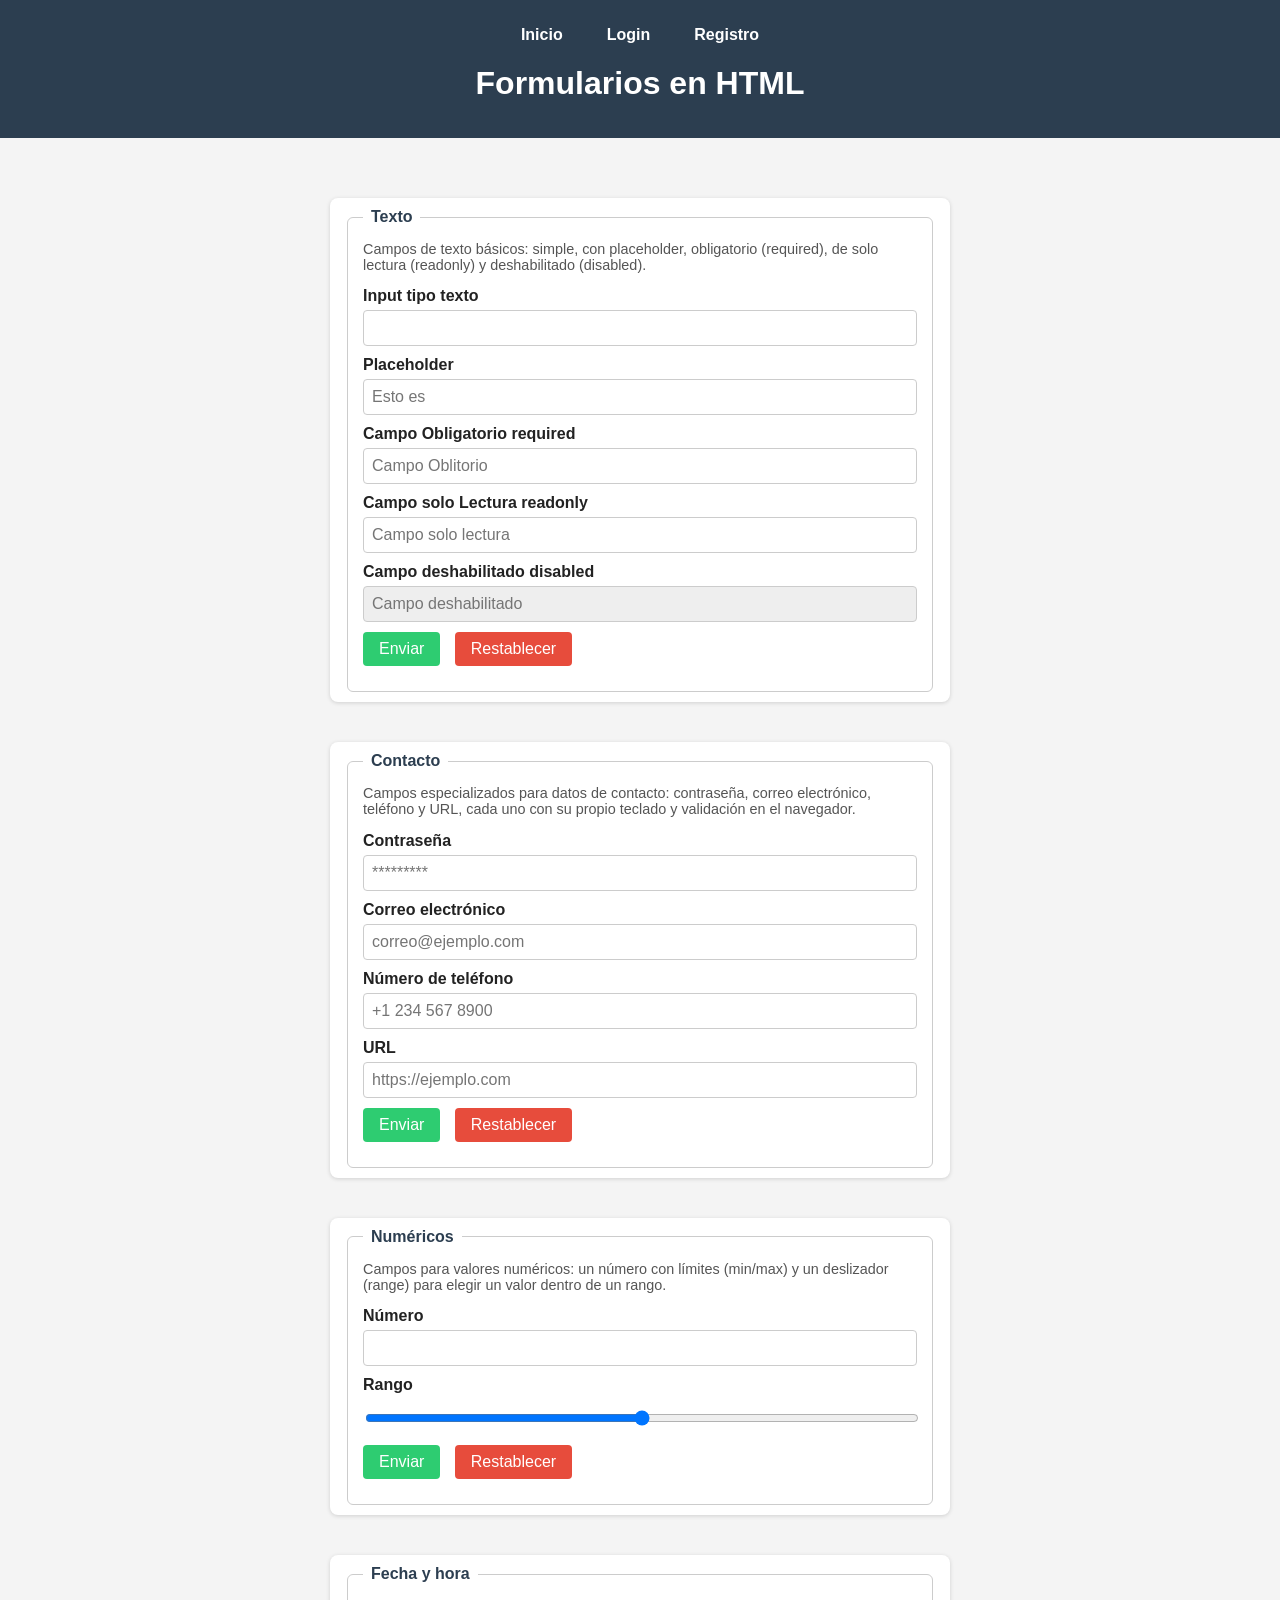
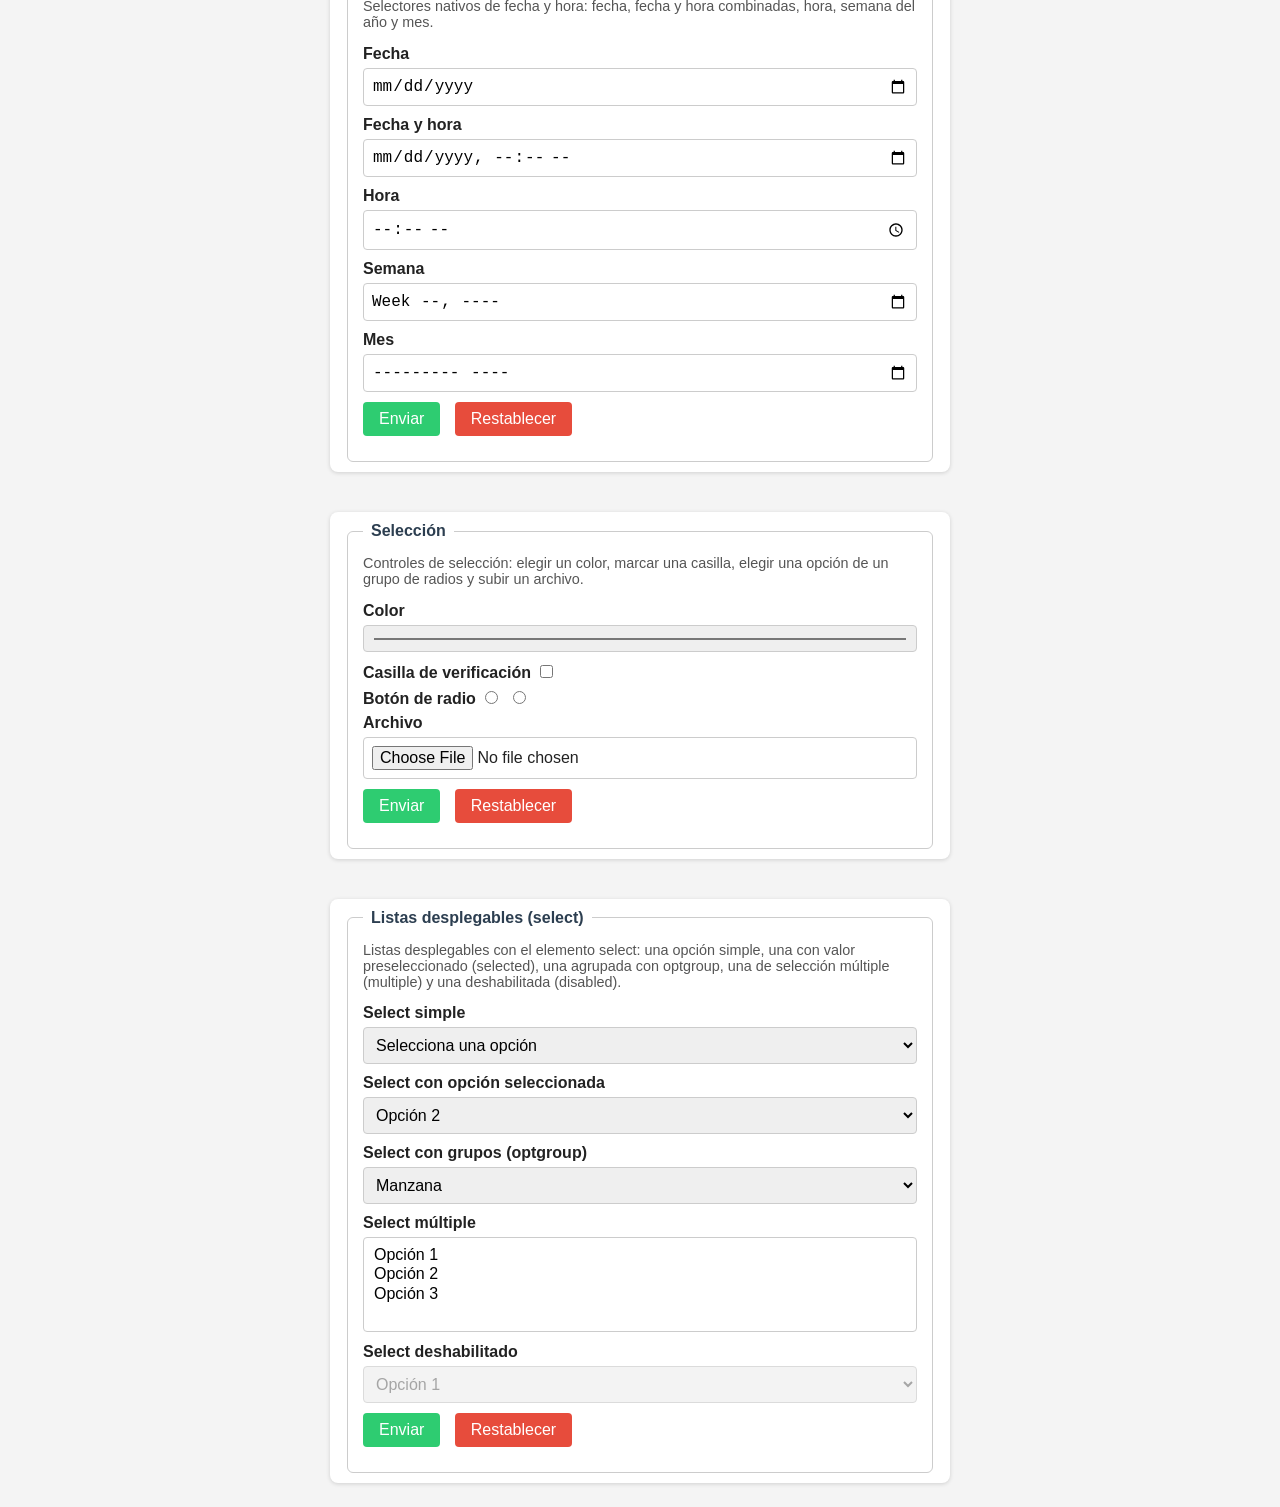
<file: formularios/index.html>
<!DOCTYPE html>
<html lang="en">
<head>
    <meta charset="UTF-8">
    <meta name="viewport" content="width=device-width, initial-scale=1.0">
    <title>Formularios</title>
    <link rel="stylesheet" href="css/formularios.css">
    <link rel="shortcut icon" href="img/logo.png" type="image/x-icon">
</head>
<body>
    <header>
        <nav>
            <a href="index.html">Inicio</a>
            <a href="login.html" target="_blank">Login</a>
            <a href="registro.html" target="_blank">Registro</a>
        </nav>
        <h1>Formularios en HTML</h1>
        <p></p>
    </header>

    <main>
        <section>
            <form action="">
                <fieldset>
                    <legend>Texto</legend>
                    <p>Campos de texto básicos: simple, con placeholder, obligatorio (required), de solo lectura (readonly) y deshabilitado (disabled).</p>

                    <label for="">Input tipo texto</label>
                    <input type="text">
                    <br>

                    <label for="">Placeholder</label>
                    <input type="text" placeholder="Esto es ">
                    <br>

                    <label for="">Campo Obligatorio required</label>
                    <input type="text" placeholder="Campo Oblitorio" required>
                    <br>

                    <label for="">Campo solo Lectura readonly</label>
                    <input type="text" readonly placeholder="Campo solo lectura">
                    <br>

                    <label for="">Campo deshabilitado disabled</label>
                    <input type="text" disabled placeholder="Campo deshabilitado">
                    <br>

                    <input type="submit" value="Enviar">
                    <input type="reset" value="Restablecer">
                </fieldset>
            </form>

            <form action="">
                <fieldset>
                    <legend>Contacto</legend>
                    <p>Campos especializados para datos de contacto: contraseña, correo electrónico, teléfono y URL, cada uno con su propio teclado y validación en el navegador.</p>

                    <label for="">Contraseña</label>
                    <input type="password" placeholder="*********">
                    <br>

                    <label for="">Correo electrónico</label>
                    <input type="email" placeholder="correo@ejemplo.com">
                    <br>

                    <label for="">Número de teléfono</label>
                    <input type="tel" placeholder="+1 234 567 8900">
                    <br>

                    <label for="">URL</label>
                    <input type="url" placeholder="https://ejemplo.com">
                    <br>

                    <input type="submit" value="Enviar">
                    <input type="reset" value="Restablecer">
                </fieldset>
            </form>

            <form action="">
                <fieldset>
                    <legend>Numéricos</legend>
                    <p>Campos para valores numéricos: un número con límites (min/max) y un deslizador (range) para elegir un valor dentro de un rango.</p>

                    <label for="">Número</label>
                    <input type="number" min="0" max="100" step="1">
                    <br>

                    <label for="">Rango</label>
                    <input type="range" min="0" max="100" step="1">
                    <br>

                    <input type="submit" value="Enviar">
                    <input type="reset" value="Restablecer">
                </fieldset>
            </form>

            <form action="">
                <fieldset>
                    <legend>Fecha y hora</legend>
                    <p>Selectores nativos de fecha y hora: fecha, fecha y hora combinadas, hora, semana del año y mes.</p>

                    <label for="">Fecha</label>
                    <input type="date">
                    <br>

                    <label for="">Fecha y hora</label>
                    <input type="datetime-local">
                    <br>

                    <label for="">Hora</label>
                    <input type="time">
                    <br>

                    <label for="">Semana</label>
                    <input type="week">
                    <br>

                    <label for="">Mes</label>
                    <input type="month">
                    <br>

                    <input type="submit" value="Enviar">
                    <input type="reset" value="Restablecer">
                </fieldset>
            </form>

            <form action="">
                <fieldset>
                    <legend>Selección</legend>
                    <p>Controles de selección: elegir un color, marcar una casilla, elegir una opción de un grupo de radios y subir un archivo.</p>

                    <label for="">Color</label>
                    <input type="color">
                    <br>

                    <label for="">Casilla de verificación</label>
                    <input type="checkbox">
                    <br>

                    <label for="">Botón de radio</label>
                    <input type="radio" name="radioGroup">
                    <input type="radio" name="radioGroup">
                    <br>

                    <label for="">Archivo</label>
                    <input type="file">
                    <br>

                    <input type="submit" value="Enviar">
                    <input type="reset" value="Restablecer">
                </fieldset>
            </form>

            <form action="">
                <fieldset>
                    <legend>Listas desplegables (select)</legend>
                    <p>Listas desplegables con el elemento select: una opción simple, una con valor preseleccionado (selected), una agrupada con optgroup, una de selección múltiple (multiple) y una deshabilitada (disabled).</p>

                    <label for="">Select simple</label>
                    <select name="">
                        <option value="">Selecciona una opción</option>
                        <option value="opcion1">Opción 1</option>
                        <option value="opcion2">Opción 2</option>
                        <option value="opcion3">Opción 3</option>
                    </select>
                    <br>

                    <label for="">Select con opción seleccionada</label>
                    <select name="">
                        <option value="opcion1">Opción 1</option>
                        <option value="opcion2" selected>Opción 2</option>
                        <option value="opcion3">Opción 3</option>
                    </select>
                    <br>

                    <label for="">Select con grupos (optgroup)</label>
                    <select name="">
                        <optgroup label="Frutas">
                            <option value="manzana">Manzana</option>
                            <option value="pera">Pera</option>
                        </optgroup>
                        <optgroup label="Verduras">
                            <option value="zanahoria">Zanahoria</option>
                            <option value="lechuga">Lechuga</option>
                        </optgroup>
                    </select>
                    <br>

                    <label for="">Select múltiple</label>
                    <select name="" multiple>
                        <option value="opcion1">Opción 1</option>
                        <option value="opcion2">Opción 2</option>
                        <option value="opcion3">Opción 3</option>
                    </select>
                    <br>

                    <label for="">Select deshabilitado</label>
                    <select name="" disabled>
                        <option value="opcion1">Opción 1</option>
                    </select>
                    <br>

                    <input type="submit" value="Enviar">
                    <input type="reset" value="Restablecer">
                </fieldset>
            </form>
        </section>
    </main>
</body>
</html>
</file>
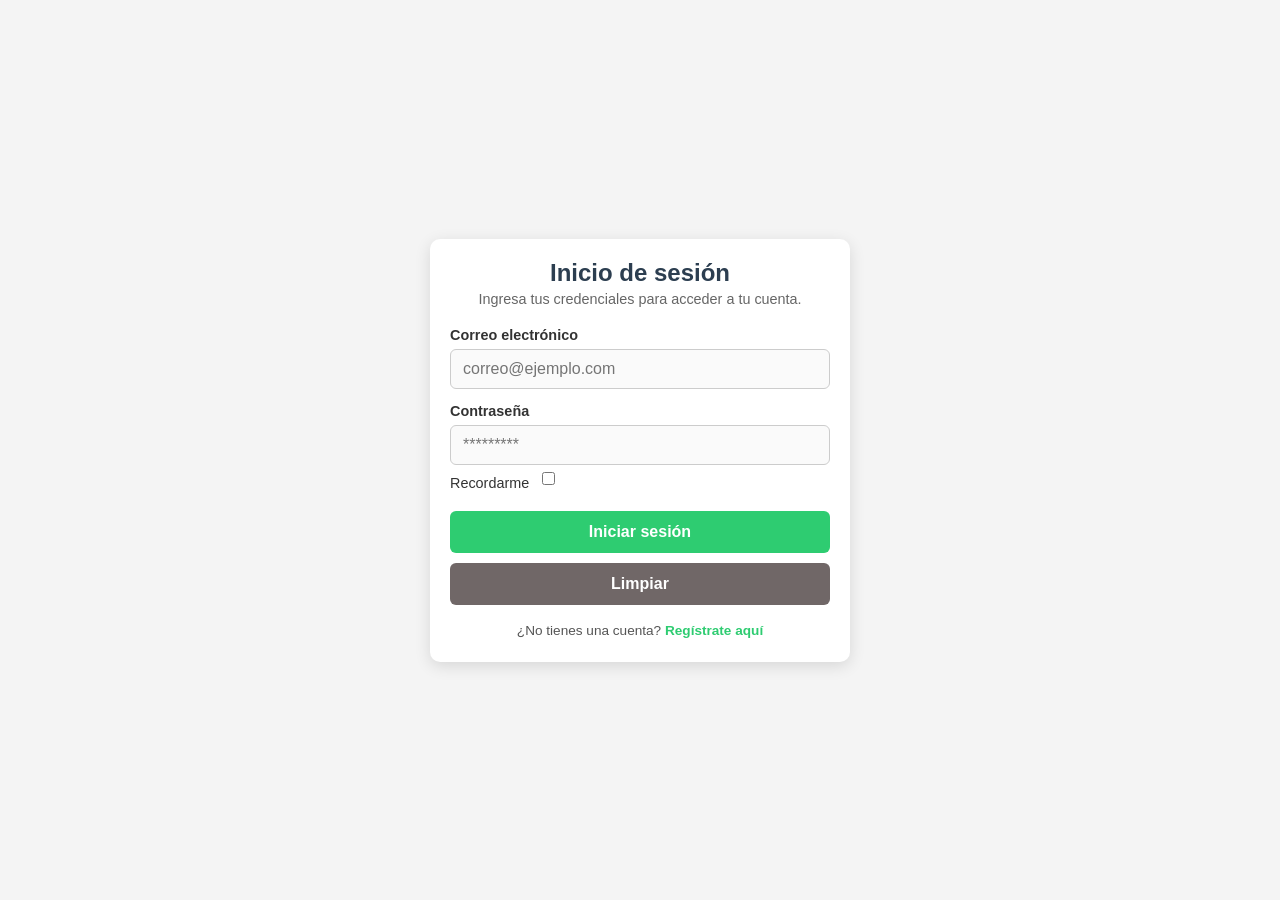
<file: formularios/login.html>
<!DOCTYPE html>
<html lang="en">
<head>
    <meta charset="UTF-8">
    <meta name="viewport" content="width=device-width, initial-scale=1.0">
    <title>Login</title>
    <link rel="stylesheet" href="css/login.css">
    <link rel="shortcut icon" href="img/logo.png" type="image/x-icon">
</head>
<body>
    <main>
        <section>
            <form action="">
                <fieldset>
                    <legend>Inicio de sesión</legend>
                    <p>Ingresa tus credenciales para acceder a tu cuenta.</p>

                    <label>Correo electrónico</label>
                    <input type="email" placeholder="correo@ejemplo.com" required>

                    <label>Contraseña</label>
                    <input type="password" placeholder="*********" required>

                    <label>Recordarme</label>
                    <input type="checkbox">

                    <input type="submit" value="Iniciar sesión">
                    <input type="reset" value="Limpiar">

                    <p class="enlace">¿No tienes una cuenta? <a href="registro.html">Regístrate aquí</a></p>
                </fieldset>
            </form>
        </section>
    </main>
</body>
</html>
</file>
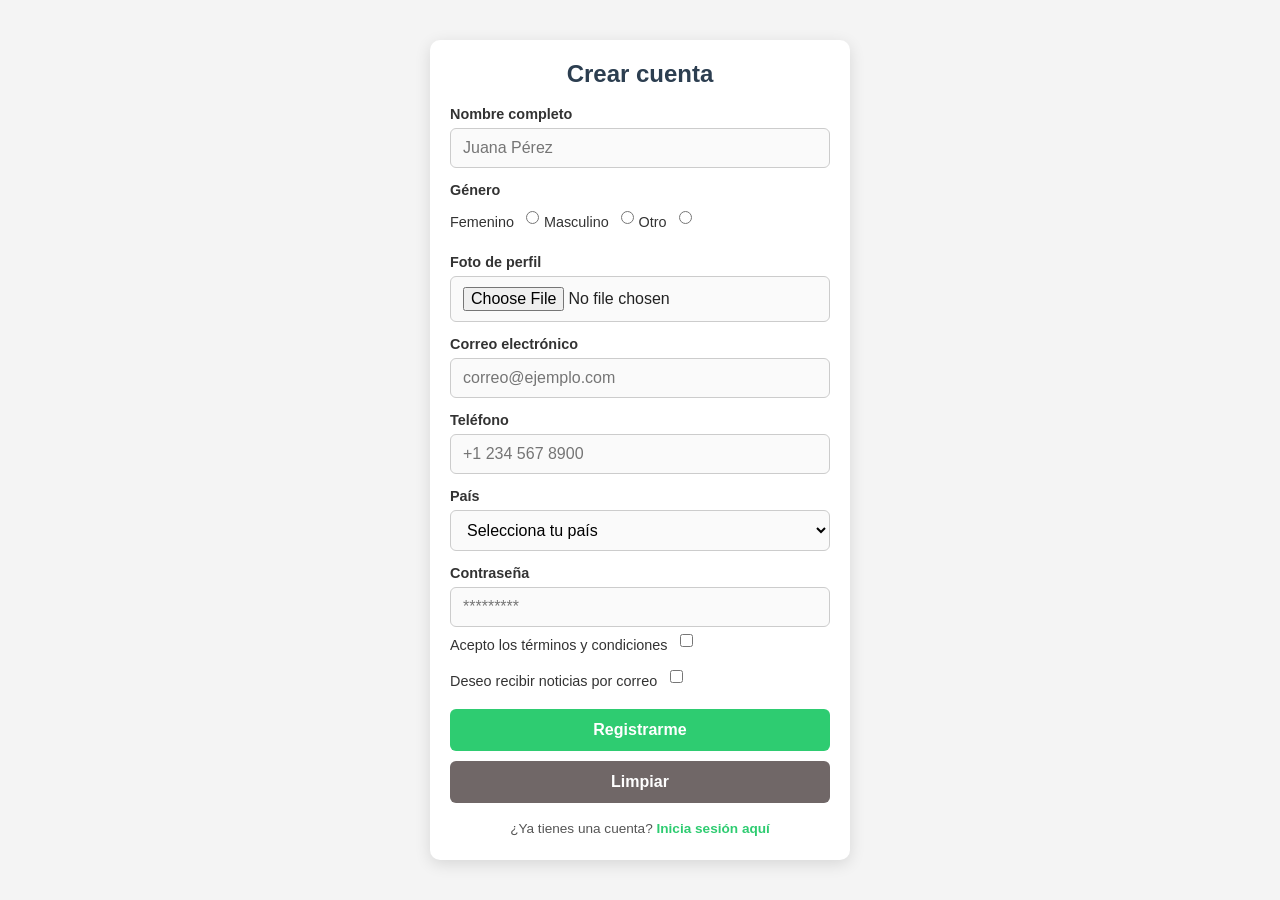
<file: formularios/registro.html>
<!DOCTYPE html>
<html lang="en">
<head>
    <meta charset="UTF-8">
    <meta name="viewport" content="width=device-width, initial-scale=1.0">
    <title>Registro</title>
    <link rel="stylesheet" href="css/login.css">
    <link rel="shortcut icon" href="img/logo.png" type="image/x-icon">
</head>
<body>
    <main>
        <section>
            <form action="">
                <fieldset>
                    <legend>Crear cuenta</legend>

                    <label>Nombre completo</label>
                    <input type="text" placeholder="Juana Pérez" required>

                    <label>Género</label>
                    <div class="grupo-radios">
                        <label >Femenino</label>
                        <input type="radio"     value="femenino">

                        <label>Masculino</label>
                        <input type="radio" value="masculino">
                        <label>Otro</label>
                        <input type="radio" value="otro">
                    </div>

                    <label>Foto de perfil</label>
                    <input type="file" accept="image/*">

                    <label>Correo electrónico</label>
                    <input type="email" placeholder="correo@ejemplo.com" required>

                    <label>Teléfono</label>
                    <input type="tel" placeholder="+1 234 567 8900">

                    <label>País</label>
                    <select>
                        <option value="">Selecciona tu país</option>
                        <option value="ar">Argentina</option>
                        <option value="co">Colombia</option>
                        <option value="mx">México</option>
                        <option value="es">España</option>
                        <option value="otro">Otro</option>
                    </select>

                    <label>Contraseña</label>
                    <input type="password" placeholder="*********" required>

                    <label>Acepto los términos y condiciones</label>
                    <input type="checkbox" required>

                    <label>Deseo recibir noticias por correo</label>
                    <input type="checkbox">

                    <input type="submit" value="Registrarme">
                    <input type="reset" value="Limpiar">

                    <p class="enlace">¿Ya tienes una cuenta? <a href="login.html">Inicia sesión aquí</a></p>
                </fieldset>
            </form>
        </section>
    </main>
</body>
</html>
</file>
<file: formularios/css/formularios.css>
* {
    box-sizing: border-box;
}

body {
    margin: 0;
    font-family: Arial, Helvetica, sans-serif;
    background-color: #f4f4f4;
    color: #222;
}

header {
    background-color: #2c3e50;
    color: #fff;
    padding: 20px;
    text-align: center;
}

header h1 {
    margin: 0;
}

nav {
    display: flex;
    justify-content: center;
    gap: 20px;
    margin-bottom: 15px;
}

nav a {
    color: #fff;
    text-decoration: none;
    font-weight: 600;
    padding: 6px 12px;
    border-radius: 4px;
    transition: background-color 0.2s;
}

nav a:hover {
    background-color: rgba(255, 255, 255, 0.15);
}

main {
    display: flex;
    flex-wrap: wrap;
    gap: 20px;
    padding: 20px;
    justify-content: center;
}

section {
    flex-wrap: wrap;
    gap: 20px;
    width: 50%;
}

form {
    background-color: #fff;
    border-radius: 8px;
    box-shadow: 0 1px 4px rgba(0, 0, 0, 0.15);
    padding: 10px 15px;
    flex: 1 1 300px;
    margin-top: 40px;
}

fieldset {
    border: 1px solid #ccc;
    border-radius: 6px;
    padding: 15px;
}

legend {
    font-weight: bold;
    color: #2c3e50;
    padding: 0 8px;
}

fieldset p {
    font-size: 0.9rem;
    color: #555;
    margin-top: 0;
}

label {
    display: inline-block;
    margin-bottom: 5px;
    font-weight: 600;
}

input,
select {
    width: 100%;
    padding: 8px;
    margin-bottom: 10px;
    border: 1px solid #ccc;
    border-radius: 4px;
    font-size: 1rem;
}

input[type="checkbox"],
input[type="radio"] {
    width: auto;
    margin-right: 5px;
}

input[type="submit"],
input[type="reset"],
input[type="button"] {
    width: auto;
    cursor: pointer;
    border: none;
    color: #fff;
    padding: 8px 16px;
    margin-right: 10px;
}

input[type="submit"] {
    background-color: #2ecc71;
}

input[type="submit"]:hover {
    background-color: #27ae60;
}

input[type="reset"] {
    background-color: #e74c3c;
}

input[type="reset"]:hover {
    background-color: #c0392b;
}

input[type="button"] {
    background-color: #3498db;
}

input[type="button"]:hover {
    background-color: #2980b9;
}

input:disabled,
select:disabled {
    background-color: #eee;
    cursor: not-allowed;
}
</file>
<file: formularios/css/login.css>
* {
    box-sizing: border-box;
}

body {
    margin: 0;
    min-height: 100vh;
    display: flex;
    align-items: center;
    justify-content: center;
    font-family: Arial, Helvetica, sans-serif;
    background-color: #f4f4f4;
    color: #222;
    padding: 20px;
}

main {
    display: flex;
    justify-content: center;
    width: 100%;
}

section {
    width: 100%;
    max-width: 420px;
}

form {
    background-color: #fff;
    border-radius: 10px;
    box-shadow: 0 4px 16px rgba(0, 0, 0, 0.12);
    padding: 10px 20px 20px;
}

fieldset {
    border: none;
    padding: 0;
    margin: 0;
}

legend {
    width: 100%;
    text-align: center;
    font-size: 1.5rem;
    font-weight: bold;
    color: #2c3e50;
    padding: 10px 0 4px;
}

fieldset > p {
    text-align: center;
    font-size: 0.9rem;
    color: #666;
    margin-top: 0;
    margin-bottom: 20px;
}

label {
    display: block;
    margin: 14px 0 6px;
    font-weight: 600;
    font-size: 0.9rem;
    color: #333;
}

input,
select {
    width: 100%;
    padding: 10px 12px;
    border: 1px solid #ccc;
    border-radius: 6px;
    font-size: 1rem;
    font-family: inherit;
    background-color: #fafafa;
    transition: border-color 0.2s, box-shadow 0.2s;
}

input:focus,
select:focus {
    outline: none;
    border-color: #2ecc71;
    box-shadow: 0 0 0 3px rgba(46, 204, 113, 0.2);
    background-color: #fff;
}

label:has(+ input[type="checkbox"]),
label:has(+ input[type="radio"]) {
    display: inline-block;
    margin: 10px 8px 10px 0;
    font-weight: 500;
}

input[type="checkbox"],
input[type="radio"] {
    width: auto;
    accent-color: #2ecc71;
    margin: 0 0 10px;
    vertical-align: middle;
    cursor: pointer;
}

input[type="submit"],
input[type="reset"] {
    width: 100%;
    margin-top: 10px;
    padding: 12px;
    border: none;
    border-radius: 6px;
    font-size: 1rem;
    font-weight: 600;
    cursor: pointer;
    color: #fff;
    transition: background-color 0.2s;
}

input[type="submit"] {
    background-color: #2ecc71;
}

input[type="submit"]:hover {
    background-color: #27ae60;
}

input[type="reset"] {
    background-color: #706767;
}

input[type="reset"]:hover {
    background-color: #c0392b;
}

.enlace {
    text-align: center;
    font-size: 0.85rem;
    color: #555;
    margin-top: 18px;
    margin-bottom: 4px;
}

.enlace a {
    color: #2ecc71;
    font-weight: 600;
    text-decoration: none;
}

.enlace a:hover {
    text-decoration: underline;
}
</file>
